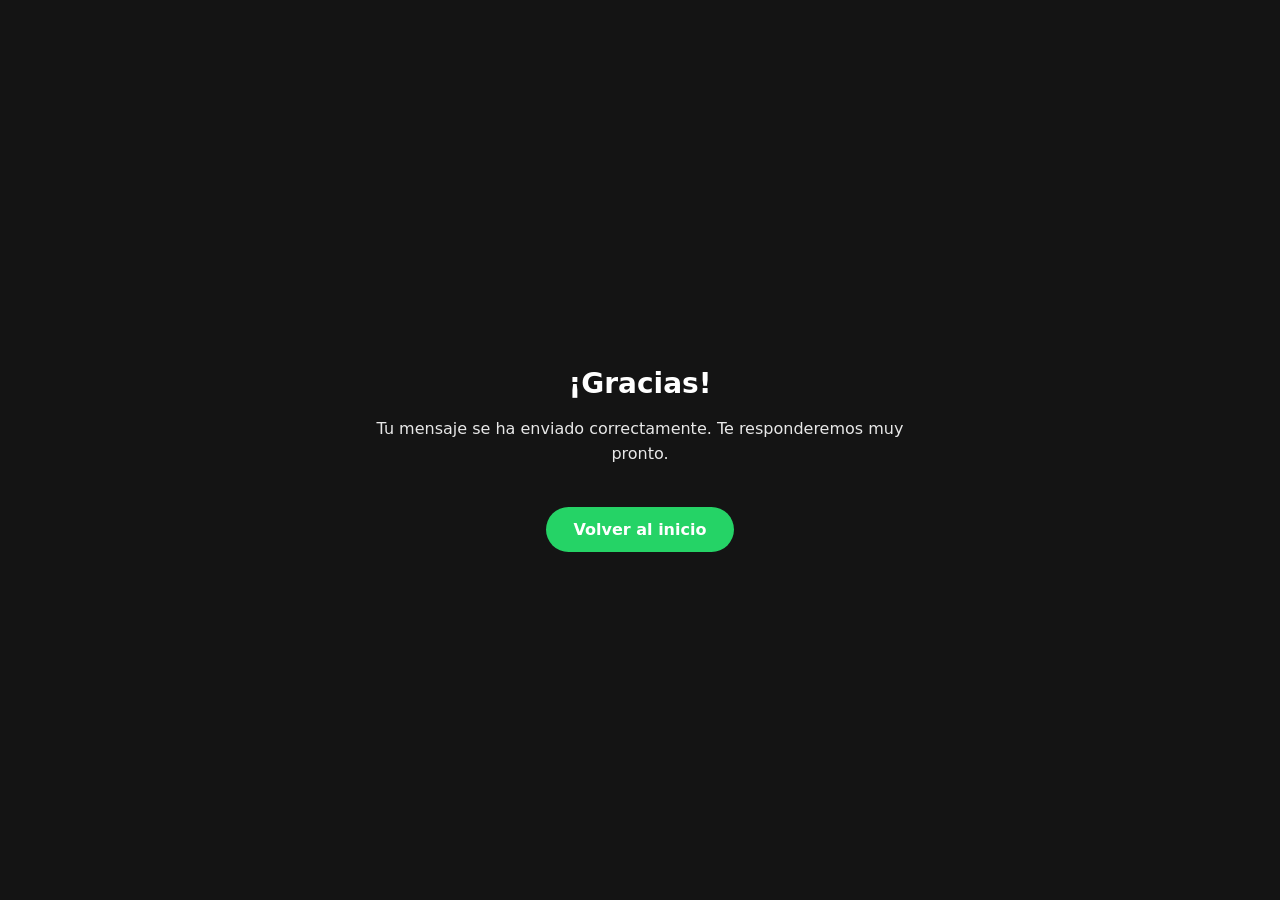
<file: gracias.html>
<!DOCTYPE html>
<html lang="es">
<head>
<meta charset="UTF-8">
<meta name="viewport" content="width=device-width, initial-scale=1.0">
<title>¡Gracias! — Braza</title>
<meta name="robots" content="noindex">
<style>
  body { margin:0; min-height:100vh; display:flex; align-items:center; justify-content:center;
    background:#141414; color:#FFFFFF; font-family: system-ui, -apple-system, 'Segoe UI', sans-serif; padding:32px; box-sizing:border-box; }
  .card { max-width:560px; text-align:center; }
  h1 { font-size:28px; margin-bottom:12px; }
  p { font-size:16px; line-height:1.6; opacity:0.9; }
  a.btn { display:inline-block; margin-top:24px; background:#25D366; color:#fff; text-decoration:none;
    font-weight:700; padding:13px 28px; border-radius:999px; }
  .doc { max-width:720px; text-align:left; }
  .doc h2 { font-size:18px; margin-top:28px; color:#25D366; }
  .doc p { font-size:15px; line-height:1.7; opacity:0.9; }
</style>
</head>
<body>
<div class="card">
  <h1>¡Gracias!</h1>
  <p>Tu mensaje se ha enviado correctamente. Te responderemos muy pronto.</p>
  <a class="btn" href="https://landrytalbotpro.github.io/braza-restaurante/">Volver al inicio</a>
</div>
</body>
</html>
</file>
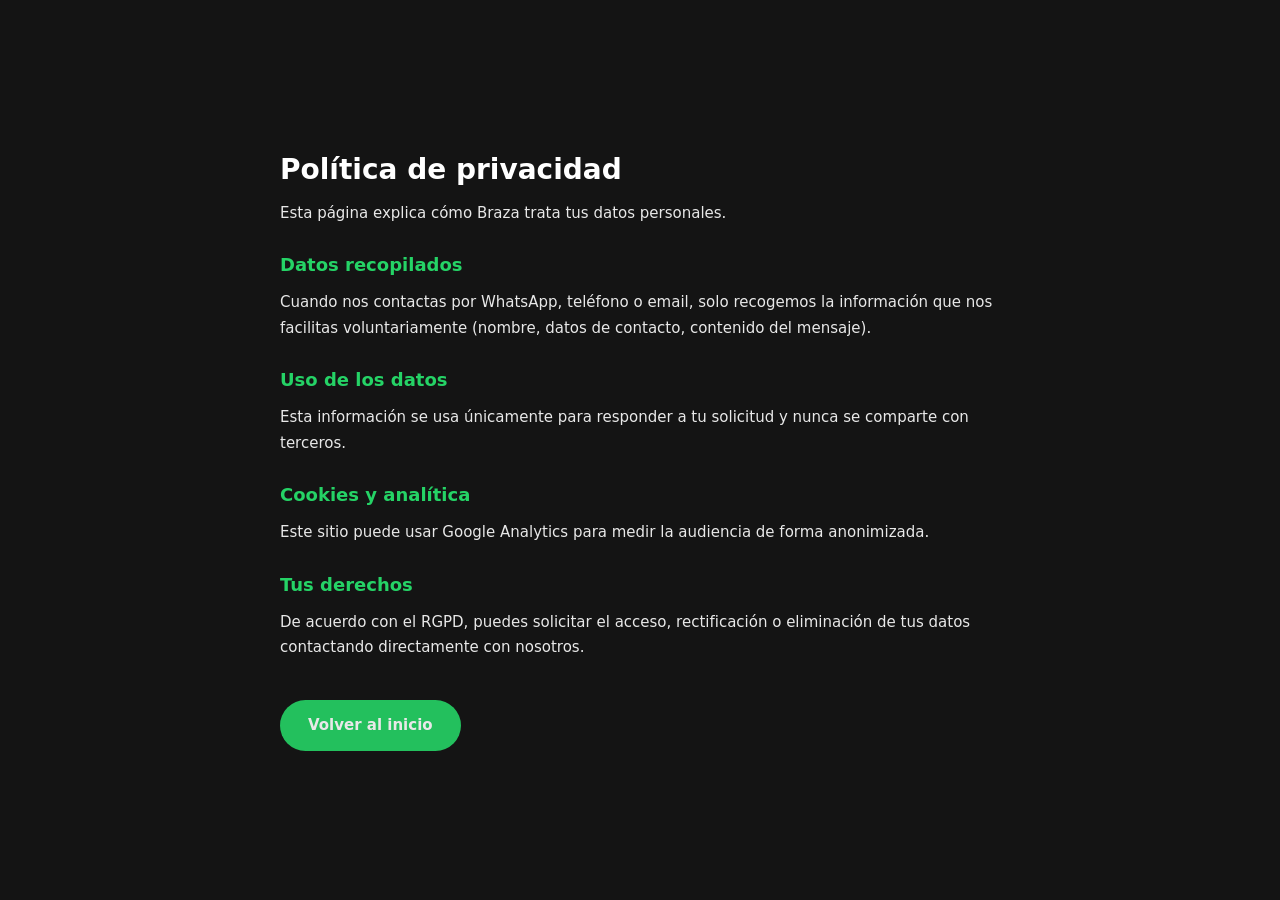
<file: privacidad.html>
<!DOCTYPE html>
<html lang="es">
<head>
<meta charset="UTF-8">
<meta name="viewport" content="width=device-width, initial-scale=1.0">
<title>Política de privacidad — Braza</title>
<meta name="robots" content="noindex">
<style>
  body { margin:0; min-height:100vh; display:flex; align-items:center; justify-content:center;
    background:#141414; color:#FFFFFF; font-family: system-ui, -apple-system, 'Segoe UI', sans-serif; padding:32px; box-sizing:border-box; }
  .card { max-width:560px; text-align:center; }
  h1 { font-size:28px; margin-bottom:12px; }
  p { font-size:16px; line-height:1.6; opacity:0.9; }
  a.btn { display:inline-block; margin-top:24px; background:#25D366; color:#fff; text-decoration:none;
    font-weight:700; padding:13px 28px; border-radius:999px; }
  .doc { max-width:720px; text-align:left; }
  .doc h2 { font-size:18px; margin-top:28px; color:#25D366; }
  .doc p { font-size:15px; line-height:1.7; opacity:0.9; }
</style>
</head>
<body>
<div class="card doc">
  <h1>Política de privacidad</h1>
  <p>Esta página explica cómo Braza trata tus datos personales.</p>
<h2>Datos recopilados</h2>
<p>Cuando nos contactas por WhatsApp, teléfono o email, solo recogemos la información que nos facilitas voluntariamente (nombre, datos de contacto, contenido del mensaje).</p>
<h2>Uso de los datos</h2>
<p>Esta información se usa únicamente para responder a tu solicitud y nunca se comparte con terceros.</p>
<h2>Cookies y analítica</h2>
<p>Este sitio puede usar Google Analytics para medir la audiencia de forma anonimizada.</p>
<h2>Tus derechos</h2>
<p>De acuerdo con el RGPD, puedes solicitar el acceso, rectificación o eliminación de tus datos contactando directamente con nosotros.</p>
  <p><a class="btn" href="https://landrytalbotpro.github.io/braza-restaurante/">Volver al inicio</a></p>
</div>
</body>
</html>
</file>
